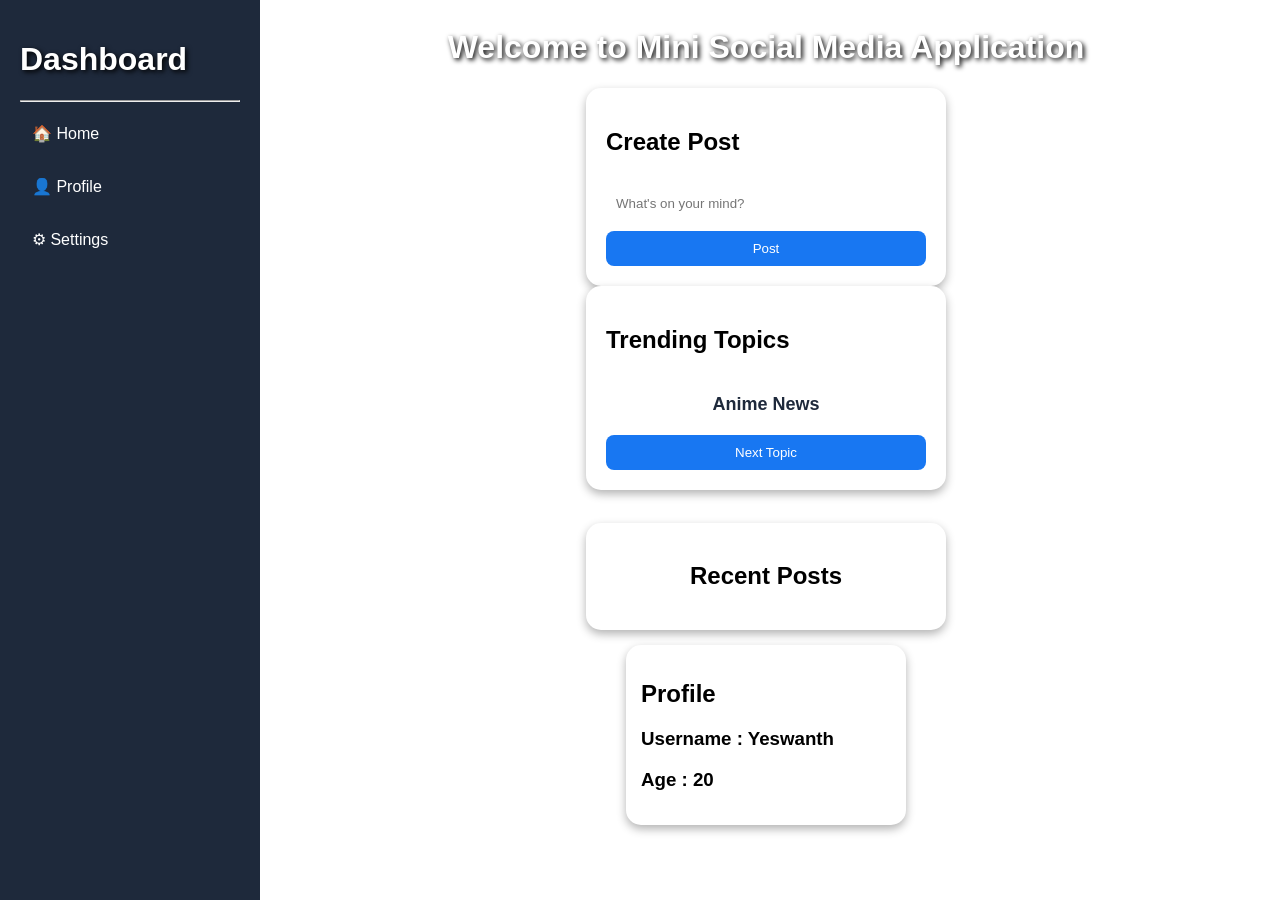
<file: index.html>
<!DOCTYPE html>
<html>
<head>
    <title>Mini Social Media Application</title>
    <link rel="stylesheet" href="style.css">
    <script src="app.js"></script>
</head>

<body>

  <div class="dashboard">
    <h1>Dashboard</h1>
    <hr>

    <a href="index.html">🏠 Home</a>
    <a href="profile.html">👤 Profile</a>
    <a href="settings.html">⚙ Settings</a>
</div>

    <h1>Welcome to Mini Social Media Application</h1>

    <div class="feed">
        <h2>Create Post</h2>
        <input type="text" id="post-input" placeholder="What's on your mind?">
        <button>Post</button>
    </div>
<div class="feed">
    <h2>Trending Topics</h2>
    <p id="slider">Anime News</p> 
    <button onclick="nextSlide()">Next Topic</button>
</div>
    <br>

    <div class="post">
        <h2>Recent Posts</h2>
        
    </div>

    <div class="profile">
        <h2>Profile</h2>
        <h3>Username : Yeswanth</h3>
        <h3>Age : 20</h3>
    </div>

</body>
</html>
</file>
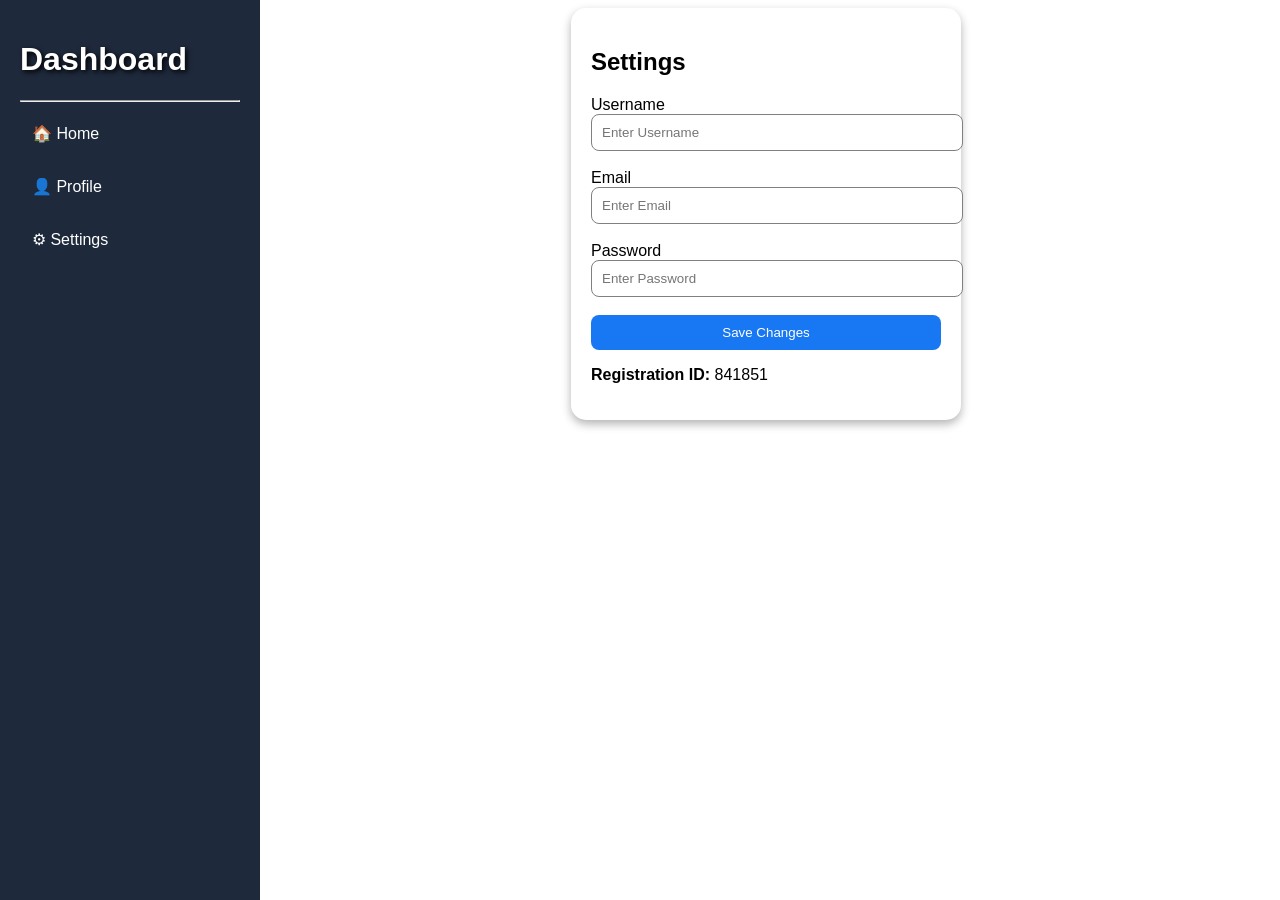
<file: settings.html>
<!DOCTYPE html>
<html>
<head>
    <title>Settings</title>
    <link rel="stylesheet" href="style.css">
    <script src="app.js"></script>
</head>

<body>

<div class="dashboard">
    <h1>Dashboard</h1>
    <hr>

    <a href="index.html">🏠 Home</a>
    <a href="profile.html">👤 Profile</a>
    <a href="settings.html">⚙ Settings</a>
</div>
<div class="settings-card">
    <h2>Settings</h2>

    <label>Username</label>
    <input type="text" id="settings-username" placeholder="Enter Username">

    <br><br>

    <label>Email</label>
    <input type="email" id="settings-email" placeholder="Enter Email">

    <br><br>

    <label>Password</label>
    <input type="password" id="settings-password" placeholder="Enter Password">

    <br><br>

    <button onclick="validateAndSave()">Save Changes</button>
</div>
</body>
</html>
</file>
<file: style.css>
body{
    display:flex;
    flex-direction:column;
    align-items:center;
    margin-left:260px;
    font-family:Arial, sans-serif;
    background-image:url("https://img.magnific.com/free-vector/blue-polygonal-shapes-background_1053-434.jpg?semt=ais_hybrid&w=740&q=80");
    background-size:cover;
}

h1{
    color:white;
    text-shadow:2px 2px 5px black;
}

.feed{
    width:320px;
    padding:20px;
    background:white;
    border-radius:15px;
    box-shadow:0 4px 10px rgba(0,0,0,0.3);

    display:flex;
    flex-direction:column;
    gap:10px;
}

.feed input{
    padding:10px;
    border-radius:8px;
    border:none;
}

.feed button{
    padding:10px;
    border:none;
    border-radius:8px;
    background:#1877f2;
    color:white;
    cursor:pointer;
}

.feed button:hover{
    background:#0d5fd8;
}

.post{
    width:320px;
    padding:20px;
    margin-top:15px;
    background:white;
    border-radius:15px;
    text-align:center;
    box-shadow:0 4px 10px rgba(0,0,0,0.3);
}

.profile{
    width:250px;
    padding:15px;
    margin-top:15px;
    background:white;
    border-radius:15px;
    box-shadow:0 4px 10px rgba(0,0,0,0.3);
}

.dashboard{
    position:fixed;
    top:0;
    left:0;
    width:220px;
    height:100vh;
    background:#1e293b;
    color:white;
    padding:20px;
}

.dashboard p{
    cursor:pointer;
    padding:10px;
    border-radius:8px;
}

.dashboard p:hover{
    background:#334155;
}
.dashboard a{
    display:block;
    color:white;
    text-decoration:none;
    padding:12px;
    margin:10px 0;
    border-radius:8px;
}

.dashboard a:hover{
    background:#334155;
}
.profile-card{
    background:white;
    width:350px;
    padding:20px;
    border-radius:15px;
    text-align:center;
    box-shadow:0px 4px 10px rgba(0,0,0,0.3);
}
.settings-card{
    background:white;
    width:350px;
    padding:20px;
    border-radius:15px;
    box-shadow:0px 4px 10px rgba(0,0,0,0.3);
}

.settings-card input{
    width:100%;
    padding:10px;
    border-radius:8px;
    border:1px solid gray;
}

.settings-card button{
    width:100%;
    padding:10px;
    border:none;
    border-radius:8px;
    background:#1877f2;
    color:white;
    cursor:pointer;
}
#slider {
    font-size: 18px;
    font-weight: bold;
    color: #1e293b;
    margin: 10px 0;
    text-align: center;
}
.error-input {
    border: 2px solid #ef4444 !important;
    background-color: #fef2f2;
}
</file>
